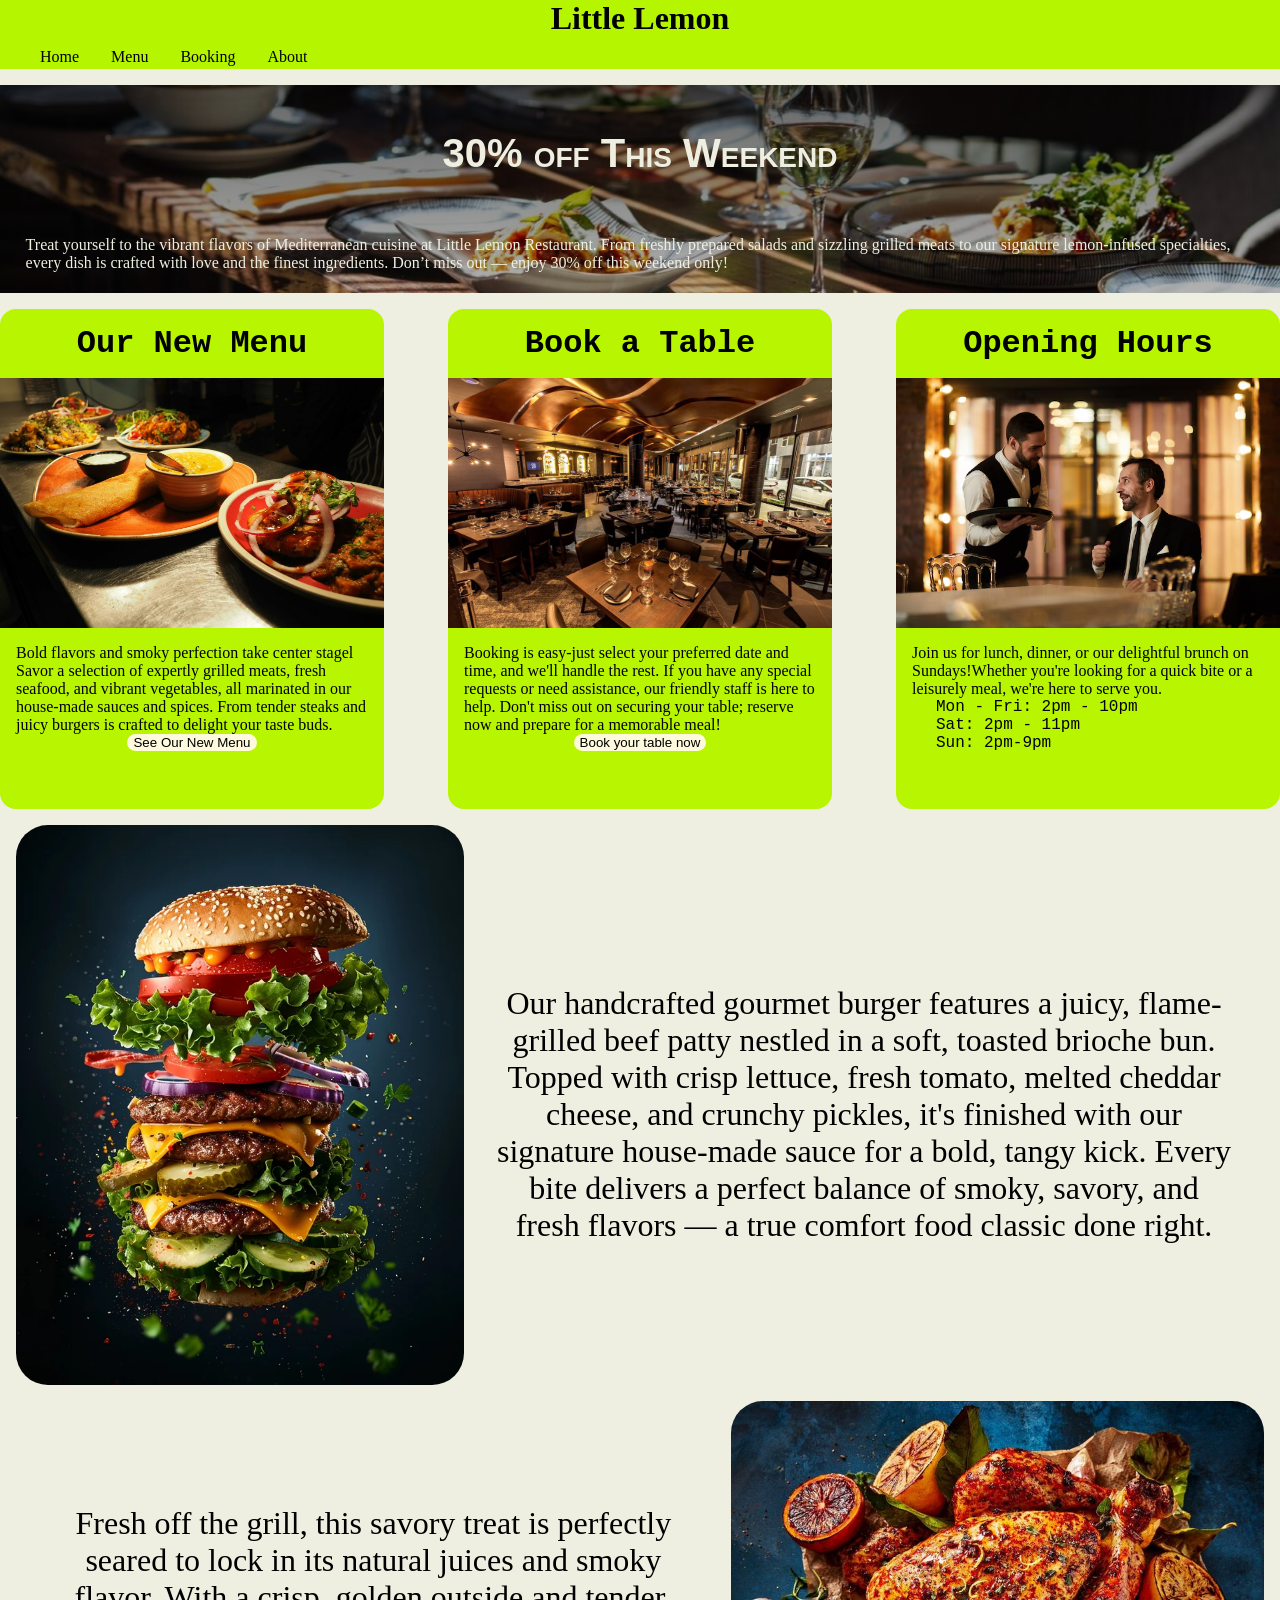
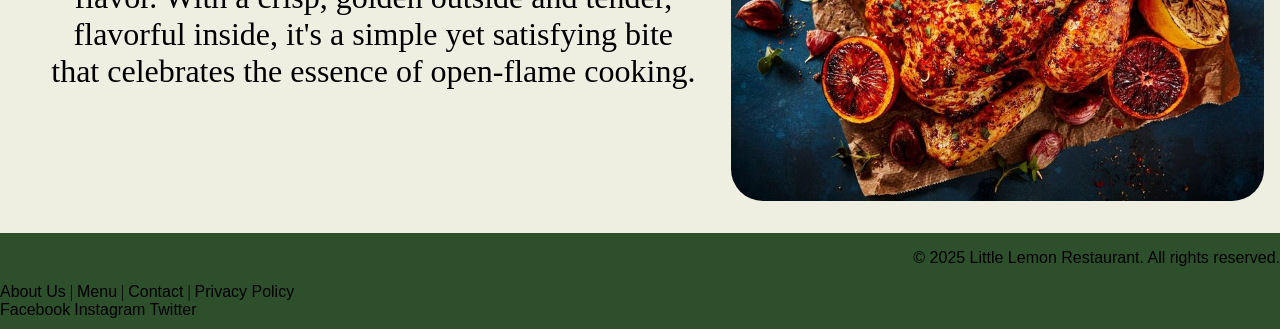
<file: frontend-projects/little-lemon-webpage/index.html>
<!DOCTYPE html>
<html lang="en">
    <head>
        <title>Little Lemon</title>
        <meta charset="UTF-8">
        <meta name="viewport" content="width=device-width, initial-scale=1.0">
        <meta name="author" content="Naveen-G">
        <meta name="description" content="Little lemon is a multi-cuisine restraunt.">
        <link rel="stylesheet" href="css/styles.css">
    </head>
    <body>
        <header>
            <h1 id="title">Little Lemon</h1>
            <nav>
            <ul id="navigation">
                <li ><a id="nav-content" href="#">Home</a></li>
                <li ><a id="nav-content" href="#">Menu</a></li>
                <li ><a id="nav-content" href="#">Booking</a></li>
                <li ><a id="nav-content" href="#">About</a></li>
            </ul>
        </nav>
        </header>
        <main>
            <div class="hero">
                <img src="images/hero.jpg" alt="hero-img">
                <h1>30% off This Weekend</h1>
                <p>Treat yourself to the vibrant flavors of Mediterranean cuisine at Little Lemon Restaurant. 
                    From freshly prepared salads and sizzling grilled meats to our signature lemon-infused specialties, 
                    every dish is crafted with love and the finest ingredients. Don’t miss out — enjoy 30% off this weekend only!
                </p>
            </div>
            <div class="section">
                <div id="menu">
                    <h1 id="heading">Our New Menu</h1>
                    <div id="img">
                        <img src="images/menu.jpg" alt="menu-img">
                    </div>
                    <p id="para">Bold flavors and smoky perfection take center
                        stagel Savor a selection of expertly grilled
                        meats, fresh seafood, and vibrant vegetables, all
                        marinated in our house-made sauces and spices.
                        From tender steaks and juicy burgers is crafted
                        to delight your taste buds.
                    </p>
                    <a href="#"><button id="link">See Our New Menu</button></a>
                </div>
                <div id="booking">
                    <h1 id="heading">Book a Table</h1>
                    <div id="img">
                        <img src="images/table.jpg" alt="table-img">
                    </div>
                    <p id="para">Booking is easy-just select your preferred date
                        and time, and we'll handle the rest. If you have
                        any special requests or need assistance, our
                        friendly staff is here to help. Don't miss out on
                        securing your table; reserve now and prepare for
                        a memorable meal!
                    </p>
                    <a href="#"><button id="link">Book your table now</button></a>
                </div>
                <div id="timing">
                    <h1 id="heading">Opening Hours</h1>
                    <div id="img">
                        <img src="images/timing.jpg" alt="timing-img">
                    </div>
                    <p id="para">Join us for lunch, dinner, or our delightful
                        brunch on Sundays!Whether you're looking for a
                        quick bite or a leisurely meal, we're here to serve
                        you.
                    </p>
                    <ul id="time">
                        <li>Mon - Fri: 2pm - 10pm</li>
                        <li>Sat: 2pm - 11pm</li>
                        <li>Sun: 2pm-9pm</li>
                    </ul>
                </div>
            </div>
            <div class="article1">
                <img id="burger" src="images/burger.jpg" alt="burger-pic">
                <p>Our handcrafted gourmet burger features a juicy, flame-grilled beef patty nestled in a soft, toasted brioche bun. Topped with crisp lettuce, fresh tomato, melted cheddar cheese, and crunchy pickles, it's finished with our signature house-made sauce for a bold, tangy kick. Every bite delivers a perfect balance of smoky, savory, and fresh flavors — a true comfort food classic done right.
                </p>
            </div>
            <div class="article2">
                <p>Fresh off the grill, this savory treat is perfectly seared to lock in its natural juices and smoky flavor. With a crisp, golden outside and tender, flavorful inside, it's a simple yet satisfying bite that celebrates the essence of open-flame cooking.
                </p>
                <img id="grill" src="images/grill.jpg" alt="grill-pic">
                
            </div>
        </main>
        <footer>
            <p>&copy; 2025 Little Lemon Restaurant. All rights reserved.</p>
            <nav id="footer-nav">
                <a href="/about">About Us</a> |
                <a href="/menu">Menu</a> |
                <a href="/contact">Contact</a> |
                <a href="/privacy-policy">Privacy Policy</a>
            </nav>
            <div id="social-links">
                <a href="#">Facebook</a>
                <a href="#">Instagram</a>
                <a href="#">Twitter</a>
            </div>
        </footer>
    </body>
</html>
</file>
<file: frontend-projects/little-lemon-webpage/css/styles.css>
body{
    margin-left: 0;
    margin-right: 0;
    margin-top: 0;
    margin-bottom: 0;
    background-color: #EEEFE0;
}

#title{
    text-align: center;
    font-family: cursive;
    margin-top: 0;
    color: black;
    margin-bottom: 0;
    height: 2rem;
}

#navigation{
    list-style-type: none;
    display: flex;
    justify-content: left;
    gap: 2rem;
    padding-bottom: 3px;
}

#nav-content{
    text-decoration: none;
    color: black;
    font-family: cursive;
}

header{
    background-color: #B6F500;
}
.hero{
    position: relative;
    width: 100%;
    height: 13rem;
}
.hero img{
    position: absolute;
    width: 100%;
    height: 100%;
    object-fit: cover;
}
.hero h1{
    position: absolute;
    top: 10%;
    left: 50%;
    transform: translate(-50%);
    color: #EEEFE0;
    z-index: 2;
    font: small-caps bold 40px/1 sans-serif;
}
.hero p{
    position: absolute;
    font-family: Georgia, serif;
    top: 65%;
    color: #EEEFE0;
    left: 2%;
    right: 2%;
    text-align:left;
    z-index: 2;
}

.hero::before{
    content: "";
    position: absolute;
    background: linear-gradient( to bottom, rgba(0,0,0,0.6), rgba(0,0,0, 0.3));
    z-index: 1;
    height: 100%;
    width: 100%;
}

.section{
    margin-top: 1rem;
    display: flex;
    justify-content:center;
    gap: 4rem;
}

#menu{
    height: 500px;
    width: 400px;
    background-color: #b8f500;
    text-align: center;
    font-family: "Andale Mono", monospace;
    border-radius: 1rem;
}
#booking{
    height: 500px;
    width: 400px;
    background-color: #b8f500;
    text-align: center;
    font-family: "Andale Mono", monospace;
    border-radius: 1rem;
}
#timing{
    height: 500px;
    width: 400px;
    background-color: #b8f500;
    text-align: center;
    font-family: "Andale Mono", monospace;
    border-radius: 1rem;
}

#img{
    width: 100%;
    height: 50%;
}
#img img{
    width: 100%;
    height: 100%;
    object-fit: cover;
}
#heading{
    margin-top: 1rem;
    margin-bottom: 1rem;
}
#para{
    font-family: 'Dancing Script', cursive;
    text-align: left;
    padding-left: 1rem;
    padding-right: 1rem;
    margin-bottom: 0;
}

#time{
    list-style-type: none;
    margin-top: 0;
    text-align: left;
    font-family: "Andale Mono", monospace;
}

#link{
    font-family:Verdana, Geneva, Tahoma, sans-serif;
    color: black;
    text-decoration: none;
    background-color: #FFFADC;
    border-style: none;
    border-radius: 1rem;
}

.article1{
    margin-top: 1rem;
    display: flex;
    margin-left: 1rem;
    margin-right: 1rem;

}

.article1 p{
    font-size: 2rem;
    padding-left: 2rem;
    padding-right: 2rem;
    text-align: center;
    padding-top: 8rem;
 
}
#burger{
    height: 35rem;
    border-radius: 2rem;
}

.article2{
    margin-top: 1rem;
    display: flex;
    justify-content: right;
    margin-left: 1rem;
    margin-right: 1rem;
}

#grill{
    height: 25rem;
    border-radius: 2rem;
}

.article2 p{
    font-size: 2rem;
    padding-left: 2rem;
    padding-right: 2rem;
    text-align: center;
    padding-top: 4.5rem;
 
}

footer{
    margin-top: 2rem;
    width: 100%;
    height: 6rem;
    background-color: #2D4F2B;
}

footer p{
    font-family:'Trebuchet MS', 'Lucida Sans Unicode', 'Lucida Grande', 'Lucida Sans', Arial, sans-serif;
    text-align: right;
    padding-top: 1rem;
}
#footer-nav a{
    color: black;
    font-family:'Trebuchet MS', 'Lucida Sans Unicode', 'Lucida Grande', 'Lucida Sans', Arial, sans-serif;
    text-decoration: none;
}

#social-links a{
    color: black;
    font-family:'Trebuchet MS', 'Lucida Sans Unicode', 'Lucida Grande', 'Lucida Sans', Arial, sans-serif;
    text-decoration: none;

}
</file>
